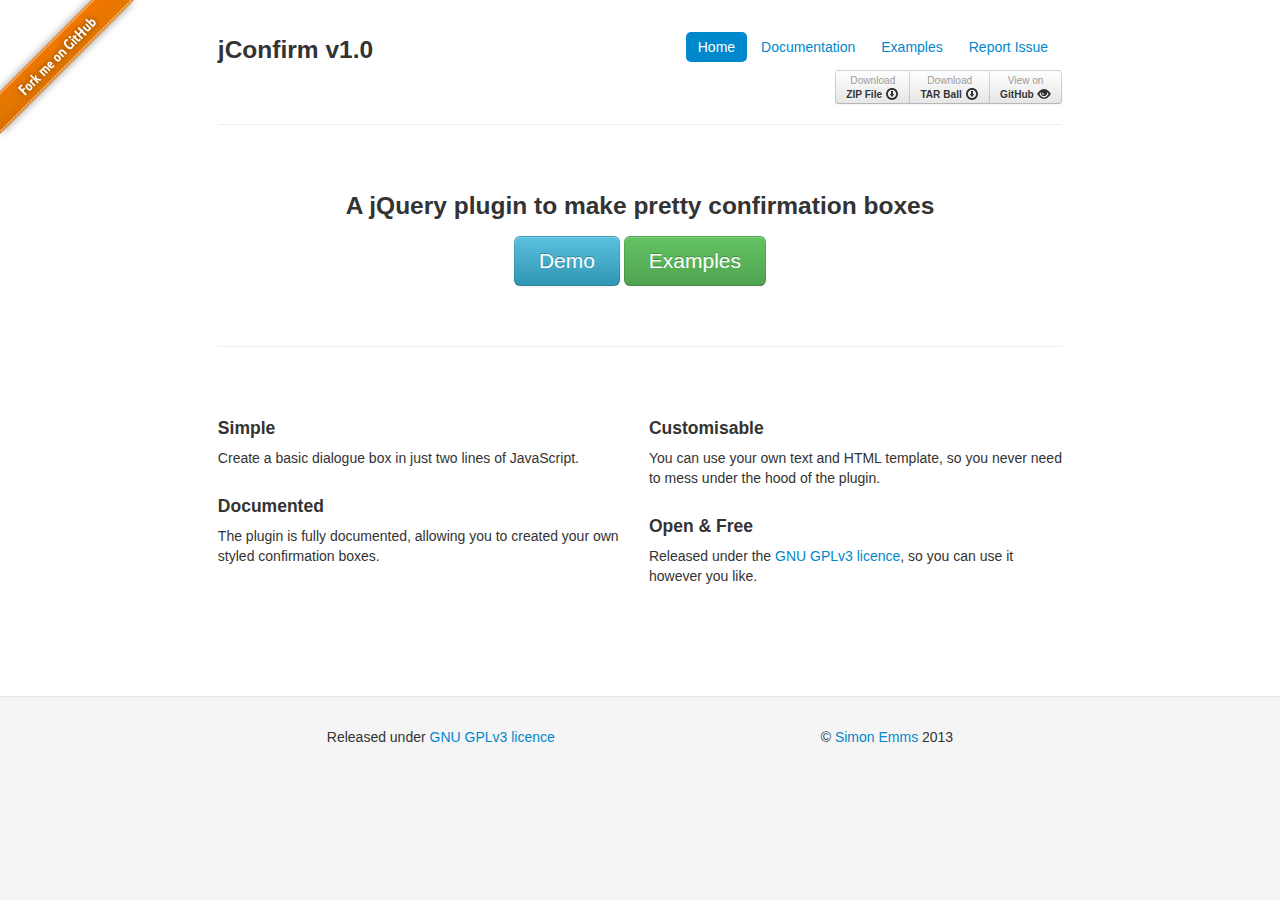
<file: index.html>
<!DOCTYPE html>
<html lang="en">
    <head>
        <meta charset="utf-8">
        
        <script type="text/javascript" src="js/jquery-1.8.3.min.js"></script>
        <script type="text/javascript" src="js/bootstrap.min.js"></script>
        <script type="text/javascript" src="js/jquery.jconfirm-1.0.min.js"></script>
        <script type="text/javascript" src="js/base.js"></script>
        
        <link href="css/bootstrap.min.css" rel="stylesheet" type="text/css" />
        <link href="css/style.css" rel="stylesheet" type="text/css" />
        
        <title>jConfirm :: A jQuery plugin to make pretty confirmation boxes</title>
    </head>
    
    <body>
        
        <a href="https://github.com/riggerthegeek/jConfirm"><img style="position: absolute; top: 0; left: 0; border: 0;" src="img/forkme_left_orange_ff7600.png" alt="Fork me on GitHub"></a>
        
        <div class="mainWrapper">
        
            <div class="row-fluid">

                <div class="span8 offset2 minwidth">

                    <div id="headerWrapper" class="masthead">
                        <ul class="nav nav-pills pull-right">
                            <li class="active"><a href="index.html">Home</a></li>
                            <li><a href="documentation.html">Documentation</a></li>
                            <li><a href="examples.html">Examples</a></li>
                            <li><a href="https://github.com/riggerthegeek/jConfirm/issues" target="_blank">Report Issue</a></li>
                        </ul>

                        <h3 class="muted"><a href="index.html" class="sitename">jConfirm v1.0</a></h3>

                        <div id="download-wrapper" class="btn-toolbar">
                            <div class="btn-group">
                                <a href="https://github.com/riggerthegeek/jConfirm/archive/master.zip" class="btn btn-small">
                                    <div class="muted">
                                        <small>Download</small>
                                    </div>
                                    <div class="bold">
                                        <strong><small>ZIP File</small></strong>
                                        <i class="icon-download"></i>
                                    </div>
                                </a>
                                <a href="https://github.com/riggerthegeek/jConfirm/archive/master.tar.gz" class="btn btn-small">
                                    <div class="muted">
                                        <small>Download</small>
                                    </div>
                                    <div class="bold">
                                        <strong><small>TAR Ball</small></strong>
                                        <i class="icon-download"></i>
                                    </div>
                                </a>
                                <a href="https://github.com/riggerthegeek/jConfirm" class="btn btn-small">
                                    <div class="muted">
                                        <small>View on</small>
                                    </div>
                                    <div class="bold">
                                        <strong><small>GitHub</small></strong>
                                        <i class="icon-eye-open"></i>
                                    </div>
                                </a>
                            </div>
                        </div>
                    </div>

                    <hr />

                    <div class="jumbotron">
                        <h3>A jQuery plugin to make pretty confirmation boxes</h3>
                        <a id="jConfirm_demo" class="btn btn-large btn-info" href="#">Demo</a>
                        <a class="btn btn-large btn-success" href="examples.html">Examples</a>
                    </div>

                    <hr />

                    <div class="row-fluid marketing">
                        <div class="span6">
                            <h4>Simple</h4>
                            <p>
                                Create a basic dialogue box in just two lines of JavaScript.
                            </p>
                            
                            <h4>Documented</h4>
                            <p>
                                The plugin is fully documented, allowing you to created
                                your own styled confirmation boxes.
                            </p>
                        </div>

                        <div class="span6">
                            <h4>Customisable</h4>
                            <p>
                                You can use your own text and HTML template, so
                                you never need to mess under the hood of the plugin.
                            </p>
                            
                            <h4>Open &amp; Free</h4>
                            <p>
                                Released under the
                                <a href="http://www.gnu.org/licenses/gpl.html" target="_blank">GNU GPLv3 licence</a>,
                                so you can use it however you like.
                            </p>
                        </div>
                    </div>

                </div>

            </div>
        
        </div>
        
        <div class="footer">
            <div class="row-fluid">
                <div class="span12">
                    <div class="row-fluid">
                        <div class="span6 offset3">
                            <div>
                                <p class="pull-left">Released under <a href="http://www.gnu.org/licenses/gpl.html" target="_blank">GNU GPLv3 licence</a></p>
                                <p class="pull-right">&copy; <a href="http://simonemms.com">Simon Emms</a> 2013</p>
                            </div>
                        </div>
                    </div>
                </div>
            </div>
        </div>
        
    </body>
</html>
</file>
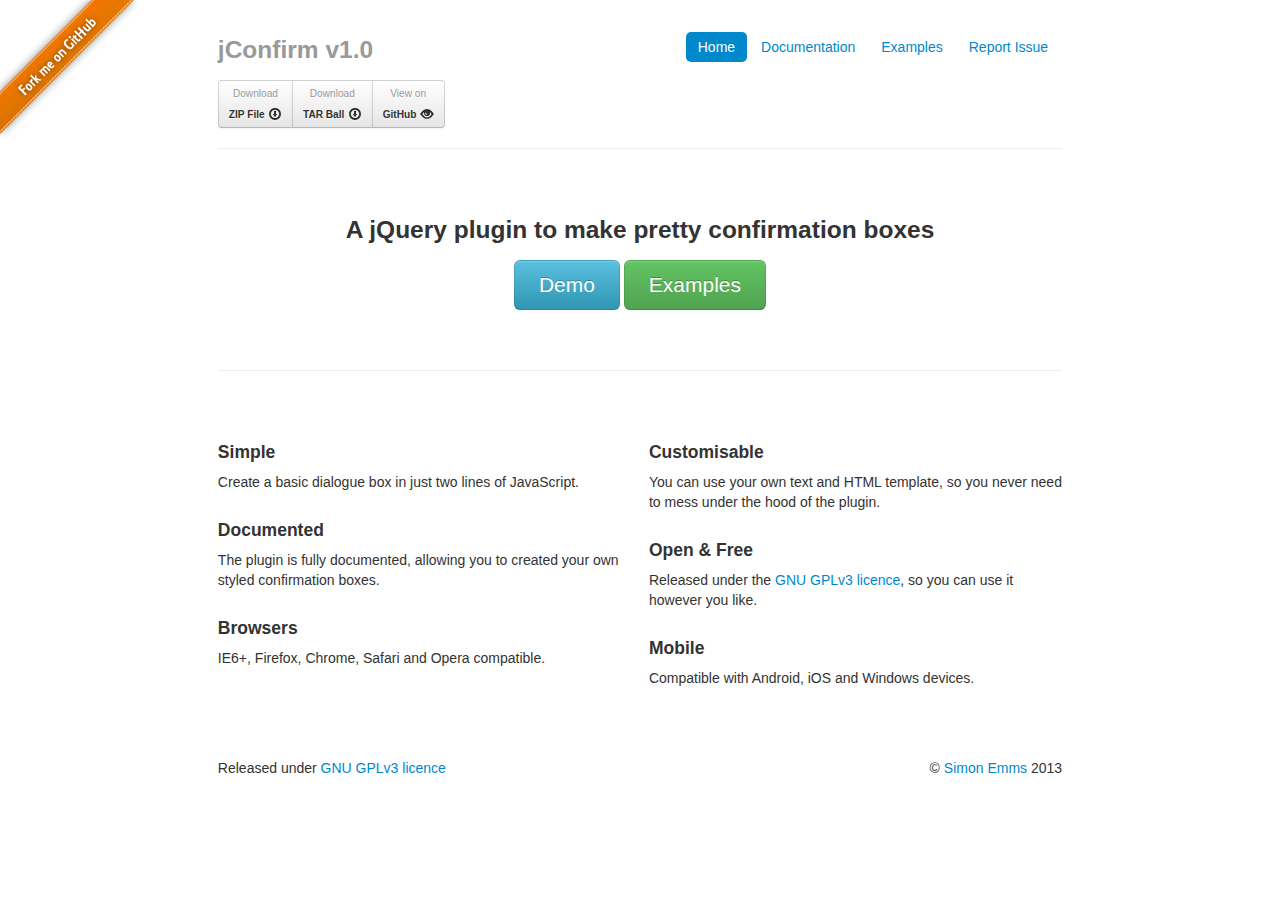
<file: demo/index.html>
<!DOCTYPE html>
<html lang="en">
    <head>
        <meta charset="utf-8">
        
        <script type="text/javascript" src="js/jquery-1.8.3.min.js"></script>
        <script type="text/javascript" src="js/bootstrap.min.js"></script>
        <script type="text/javascript" src="js/jquery.jconfirm-1.0.min.js"></script>
        <script type="text/javascript" src="js/base.js"></script>
        
        <link href="css/bootstrap.min.css" rel="stylesheet" type="text/css" />
        <link href="css/style.css" rel="stylesheet" type="text/css" />
        
        <title>jConfirm :: A jQuery plugin to make pretty confirmation boxes</title>
    </head>
    
    <body>
        
        <a href="https://github.com/riggerthegeek/jConfirm"><img style="position: absolute; top: 0; left: 0; border: 0;" src="img/forkme_left_orange_ff7600.png" alt="Fork me on GitHub"></a>
        
        <div class="mainWrapper">
        
            <div class="row-fluid">

                <div class="span8 offset2 minwidth">

                    <div id="headerWrapper" class="masthead">
                        <ul class="nav nav-pills pull-right">
                            <li class="active"><a href="index.html">Home</a></li>
                            <li><a href="documentation.html">Documentation</a></li>
                            <li><a href="examples.html">Examples</a></li>
                            <li><a href="https://github.com/riggerthegeek/jConfirm/issues" target="_blank">Report Issue</a></li>
                        </ul>

                        <h3 class="muted"><a href="index.html" class="sitename">jConfirm v1.0</a></h3>

                        <div id="download-wrapper" class="btn-toolbar">
                            <div class="btn-group">
                                <a href="https://github.com/riggerthegeek/jConfirm/archive/master.zip" class="btn btn-small">
                                    <div class="muted">
                                        <small>Download</small>
                                    </div>
                                    <div class="bold">
                                        <strong><small>ZIP File</small></strong>
                                        <i class="icon-download"></i>
                                    </div>
                                </a>
                                <a href="https://github.com/riggerthegeek/jConfirm/archive/master.tar.gz" class="btn btn-small">
                                    <div class="muted">
                                        <small>Download</small>
                                    </div>
                                    <div class="bold">
                                        <strong><small>TAR Ball</small></strong>
                                        <i class="icon-download"></i>
                                    </div>
                                </a>
                                <a href="https://github.com/riggerthegeek/jConfirm" class="btn btn-small">
                                    <div class="muted">
                                        <small>View on</small>
                                    </div>
                                    <div class="bold">
                                        <strong><small>GitHub</small></strong>
                                        <i class="icon-eye-open"></i>
                                    </div>
                                </a>
                            </div>
                        </div>
                    </div>

                    <hr />

                    <div class="jumbotron">
                        <h3>A jQuery plugin to make pretty confirmation boxes</h3>
                        <button id="jConfirm_demo" class="btn btn-large btn-info">Demo</button>
                        <a class="btn btn-large btn-success" href="examples.html">Examples</a>
                    </div>

                    <hr />

                    <div class="row-fluid marketing">
                        <div class="span6">
                            <h4>Simple</h4>
                            <p>
                                Create a basic dialogue box in just two lines of JavaScript.
                            </p>
                            
                            <h4>Documented</h4>
                            <p>
                                The plugin is fully documented, allowing you to created
                                your own styled confirmation boxes.
                            </p>
                            
                            <h4>Browsers</h4>
                            <p>
                                IE6+, Firefox, Chrome, Safari and Opera
                                compatible.
                            </p>
                        </div>

                        <div class="span6">
                            <h4>Customisable</h4>
                            <p>
                                You can use your own text and HTML template, so
                                you never need to mess under the hood of the plugin.
                            </p>
                            
                            <h4>Open &amp; Free</h4>
                            <p>
                                Released under the
                                <a href="http://www.gnu.org/licenses/gpl.html" target="_blank">GNU GPLv3 licence</a>,
                                so you can use it however you like.
                            </p>
                            
                            <h4>Mobile</h4>
                            <p>
                                Compatible with Android, iOS and Windows devices.
                            </p>
                        </div>
                    </div>

                </div>

            </div>
        
        </div>
        
        <div class="footer">
            <div class="row-fluid">
                <div class="span12">
                    <div class="row-fluid">
                        <div class="span8 offset2">
                            <div>
                                <p class="pull-left">Released under <a href="http://www.gnu.org/licenses/gpl.html" target="_blank">GNU GPLv3 licence</a></p>
                                <p class="pull-right">&copy; <a href="http://simonemms.com">Simon Emms</a> 2013</p>
                            </div>
                        </div>
                    </div>
                </div>
            </div>
        </div>
        
    </body>
</html>
</file>
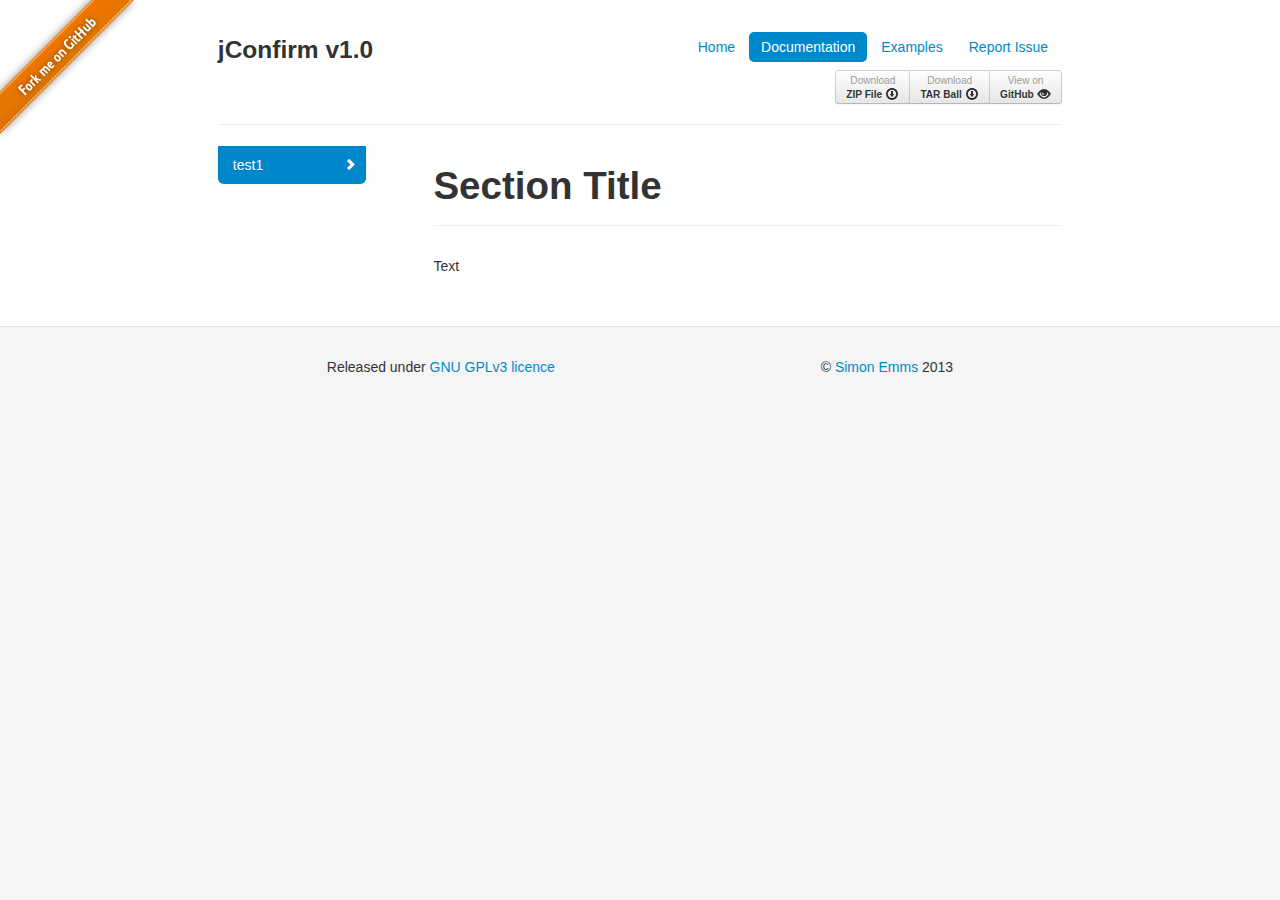
<file: documentation.html>
<!DOCTYPE html>
<html lang="en">
    <head>
        <meta charset="utf-8">
        
        <script type="text/javascript" src="js/jquery-1.8.3.min.js"></script>
        <script type="text/javascript" src="js/bootstrap.min.js"></script>
        <script type="text/javascript" src="js/jquery.jconfirm-1.0.min.js"></script>
        <script type="text/javascript" src="js/base.js"></script>
        
        <link href="css/bootstrap.min.css" rel="stylesheet" type="text/css" />
        <link href="css/style.css" rel="stylesheet" type="text/css" />
        
        <title>jConfirm :: A jQuery plugin to make pretty confirmation boxes</title>
    </head>
    
    <body data-target=".bs-docs-sidebar" data-spy="scroll">
        
        <a href="https://github.com/riggerthegeek/jConfirm"><img style="position: absolute; top: 0; left: 0; border: 0;" src="img/forkme_left_orange_ff7600.png" alt="Fork me on GitHub"></a>
        
        <div class="mainWrapper">
        
            <div class="row-fluid">

                <div class="span8 offset2">

                    <div id="headerWrapper" class="masthead">
                        <ul class="nav nav-pills pull-right">
                            <li><a href="index.html">Home</a></li>
                            <li class="active"><a href="documentation.html">Documentation</a></li>
                            <li><a href="examples.html">Examples</a></li>
                            <li><a href="https://github.com/riggerthegeek/jConfirm/issues" target="_blank">Report Issue</a></li>
                        </ul>

                        <h3 class="muted"><a href="index.html" class="sitename">jConfirm v1.0</a></h3>

                        <div id="download-wrapper" class="btn-toolbar">
                            <div class="btn-group">
                                <a href="https://github.com/riggerthegeek/jConfirm/archive/master.zip" class="btn btn-small">
                                    <div class="muted">
                                        <small>Download</small>
                                    </div>
                                    <div class="bold">
                                        <strong><small>ZIP File</small></strong>
                                        <i class="icon-download"></i>
                                    </div>
                                </a>
                                <a href="https://github.com/riggerthegeek/jConfirm/archive/master.tar.gz" class="btn btn-small">
                                    <div class="muted">
                                        <small>Download</small>
                                    </div>
                                    <div class="bold">
                                        <strong><small>TAR Ball</small></strong>
                                        <i class="icon-download"></i>
                                    </div>
                                </a>
                                <a href="https://github.com/riggerthegeek/jConfirm" class="btn btn-small">
                                    <div class="muted">
                                        <small>View on</small>
                                    </div>
                                    <div class="bold">
                                        <strong><small>GitHub</small></strong>
                                        <i class="icon-eye-open"></i>
                                    </div>
                                </a>
                            </div>
                        </div>
                    </div>

                    <hr />

                    <div class="row-fluid">

                        <div class="span3 bs-docs-sidebar">
                            <ul class="nav nav-list affix bs-docs-sidenav">
                                <li class="active"><a href="#section1">
                                    test1
                                    <i class="icon-chevron-right"></i></a>
                                </li>
                            </ul>
                        </div>

                        <div class="span9">

                            <section id="sectionId">
                                <div class="page-header">
                                    <h1>Section Title</h1>
                                </div>

                                <p>
                                    Text
                                </p>
                            </section>

                        </div>

                    </div>

                </div>

            </div>
        
        </div>
        
        <div class="footer">
            <div class="row-fluid">
                <div class="span12">
                    <div class="row-fluid">
                        <div class="span6 offset3">
                            <div>
                                <p class="pull-left">Released under <a href="http://www.gnu.org/licenses/gpl.html" target="_blank">GNU GPLv3 licence</a></p>
                                <p class="pull-right">&copy; <a href="http://simonemms.com">Simon Emms</a> 2013</p>
                            </div>
                        </div>
                    </div>
                </div>
            </div>
        </div>
        
    </body>
</html>
</file>
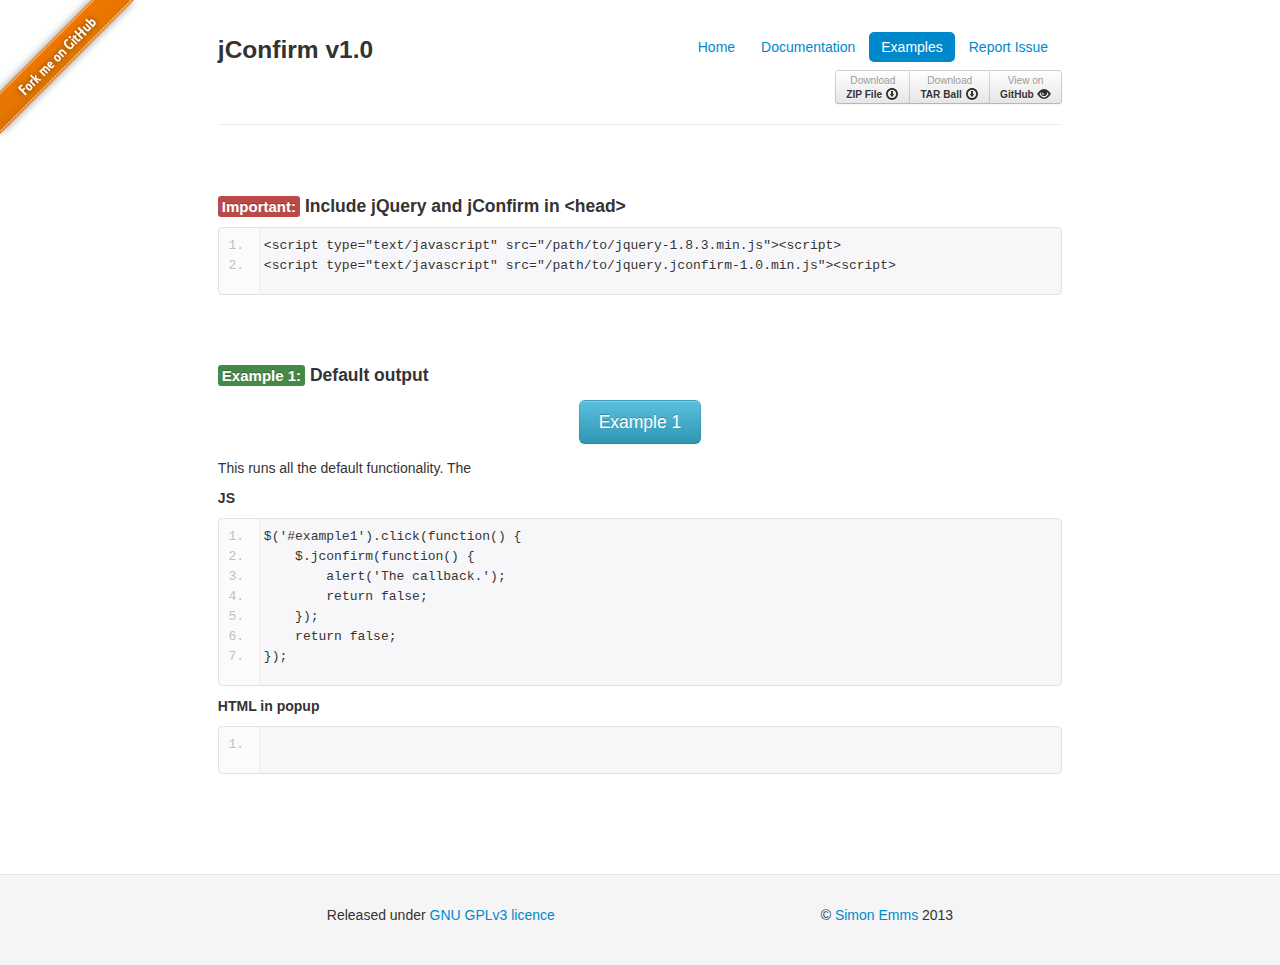
<file: examples.html>
<!DOCTYPE html>
<html lang="en">
    <head>
        <meta charset="utf-8">
        
        <script type="text/javascript" src="js/jquery-1.8.3.min.js"></script>
        <script type="text/javascript" src="js/bootstrap.min.js"></script>
        <script type="text/javascript" src="js/jquery.jconfirm-1.0.min.js"></script>
        <script type="text/javascript" src="js/base.js"></script>
        
        <link href="css/bootstrap.min.css" rel="stylesheet" type="text/css" />
        <link href="css/style.css" rel="stylesheet" type="text/css" />
        
        <title>jConfirm :: A jQuery plugin to make pretty confirmation boxes</title>
    </head>
    
    <body>
        
        <a href="https://github.com/riggerthegeek/jConfirm"><img style="position: absolute; top: 0; left: 0; border: 0;" src="img/forkme_left_orange_ff7600.png" alt="Fork me on GitHub"></a>
        
        <div class="mainWrapper">
        
            <div class="row-fluid">

                <div class="span8 offset2">

                    <div id="headerWrapper" class="masthead">
                        <ul class="nav nav-pills pull-right">
                            <li><a href="index.html">Home</a></li>
                            <li><a href="documentation.html">Documentation</a></li>
                            <li class="active"><a href="examples.html">Examples</a></li>
                            <li><a href="https://github.com/riggerthegeek/jConfirm/issues" target="_blank">Report Issue</a></li>
                        </ul>

                        <h3 class="muted"><a href="index.html" class="sitename">jConfirm v1.0</a></h3>

                        <div id="download-wrapper" class="btn-toolbar">
                            <div class="btn-group">
                                <a href="https://github.com/riggerthegeek/jConfirm/archive/master.zip" class="btn btn-small">
                                    <div class="muted">
                                        <small>Download</small>
                                    </div>
                                    <div class="bold">
                                        <strong><small>ZIP File</small></strong>
                                        <i class="icon-download"></i>
                                    </div>
                                </a>
                                <a href="https://github.com/riggerthegeek/jConfirm/archive/master.tar.gz" class="btn btn-small">
                                    <div class="muted">
                                        <small>Download</small>
                                    </div>
                                    <div class="bold">
                                        <strong><small>TAR Ball</small></strong>
                                        <i class="icon-download"></i>
                                    </div>
                                </a>
                                <a href="https://github.com/riggerthegeek/jConfirm" class="btn btn-small">
                                    <div class="muted">
                                        <small>View on</small>
                                    </div>
                                    <div class="bold">
                                        <strong><small>GitHub</small></strong>
                                        <i class="icon-eye-open"></i>
                                    </div>
                                </a>
                            </div>
                        </div>
                    </div>

                    <hr />

                    <div class="row-fluid marketing">
                        <div class="span12">
                            <h4><span class="label label-important">Important:</span> Include jQuery and jConfirm in &lt;head&gt;</h4>
                            <pre class="prettyprint linenums"><ol class="linenums"><li><span class="tag">&lt;script type=&quot;text/javascript&quot; src=&quot;/path/to/jquery-1.8.3.min.js&quot;&gt;&lt;script&gt;</span></li><li><span class="tag">&lt;script type=&quot;text/javascript&quot; src=&quot;/path/to/jquery.jconfirm-1.0.min.js&quot;&gt;&lt;script&gt;</span></li></ol></pre>
                        </div>
                    </div>

                    <div class="row-fluid marketing">
                        <div class="span12">
                            <h4><span class="label label-success">Example 1:</span> Default output</h4>
                            <p class="text-center">
                                <a href="#" id="example1" class="btn btn-large btn-info btn-example">
                                    Example 1
                                </a>
                            </p>
                            <p>
                                This runs all the default functionality. The
                            </p>
                            <h5>JS</h5>
                            <pre class="prettyprint linenums pre-scrollable"><ol class="linenums"><li><span class="tag">$('#example1').click(function() {</span></li><li><span class="tag">    $.jconfirm(function() {</span></li><li><span class="tag">        alert('The callback.');</span></li><li><span class="tag">        return false;</span></li><li><span class="tag">    });</span></li><li><span class="tag">    return false;</span></li><li><span class="tag">});</span></li></ol></pre>
                            <h5>HTML in popup</h5>
                            <pre class="prettyprint linenums pre-scrollable"><ol class="linenums"><li><span class="tag"></span></li></ol></pre>
                        </div>
                    </div>

                    <!--

                    <div class="row-fluid marketing">
                        <div class="span12">
                            <h4><span class="label label-success">Example 1:</span> Default output</h4>
                            <p class="text-center">
                                <a href="#" id="example1" class="btn btn-large btn-info btn-example">
                                    Example 1
                                </a>
                            </p>
                            <p>
                            </p>
                            <h5>JS</h5>
                            <pre class="prettyprint linenums pre-scrollable"><ol class="linenums"><li><span class="tag"></span></li></ol></pre>
                            <h5>HTML in popup</h5>
                            <pre class="prettyprint linenums pre-scrollable"><ol class="linenums"><li><span class="tag"></span></li></ol></pre>
                        </div>
                    </div>
                    -->

                </div>

            </div>
        
        </div>
        
        <div class="footer">
            <div class="row-fluid">
                <div class="span12">
                    <div class="row-fluid">
                        <div class="span6 offset3">
                            <div>
                                <p class="pull-left">Released under <a href="http://www.gnu.org/licenses/gpl.html" target="_blank">GNU GPLv3 licence</a></p>
                                <p class="pull-right">&copy; <a href="http://simonemms.com">Simon Emms</a> 2013</p>
                            </div>
                        </div>
                    </div>
                </div>
            </div>
        </div>
        
    </body>
</html>
</file>
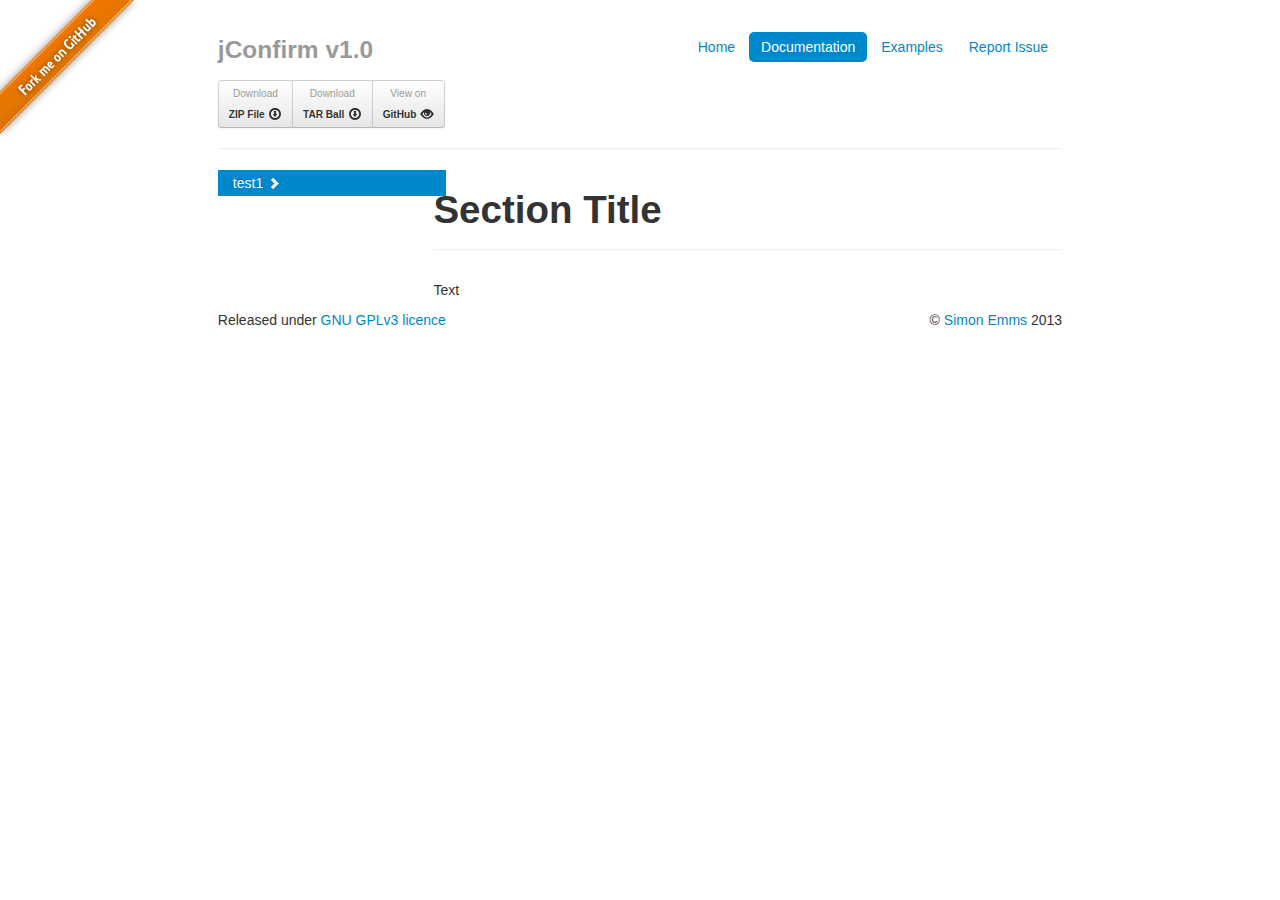
<file: demo/documentation.html>
<!DOCTYPE html>
<html lang="en">
    <head>
        <meta charset="utf-8">
        
        <script type="text/javascript" src="js/jquery-1.8.3.min.js"></script>
        <script type="text/javascript" src="js/bootstrap.min.js"></script>
        <script type="text/javascript" src="js/jquery.jconfirm-1.0.min.js"></script>
        <script type="text/javascript" src="js/base.js"></script>
        
        <link href="css/bootstrap.min.css" rel="stylesheet" type="text/css" />
        <link href="css/style.css" rel="stylesheet" type="text/css" />
        
        <title>jConfirm :: A jQuery plugin to make pretty confirmation boxes</title>
    </head>
    
    <body data-target=".bs-docs-sidebar" data-spy="scroll">
        
        <a href="https://github.com/riggerthegeek/jConfirm"><img style="position: absolute; top: 0; left: 0; border: 0;" src="img/forkme_left_orange_ff7600.png" alt="Fork me on GitHub"></a>
        
        <div class="mainWrapper">
        
            <div class="row-fluid">

                <div class="span8 offset2">

                    <div id="headerWrapper" class="masthead">
                        <ul class="nav nav-pills pull-right">
                            <li><a href="index.html">Home</a></li>
                            <li class="active"><a href="documentation.html">Documentation</a></li>
                            <li><a href="examples.html">Examples</a></li>
                            <li><a href="https://github.com/riggerthegeek/jConfirm/issues" target="_blank">Report Issue</a></li>
                        </ul>

                        <h3 class="muted"><a href="index.html" class="sitename">jConfirm v1.0</a></h3>

                        <div id="download-wrapper" class="btn-toolbar">
                            <div class="btn-group">
                                <a href="https://github.com/riggerthegeek/jConfirm/archive/master.zip" class="btn btn-small">
                                    <div class="muted">
                                        <small>Download</small>
                                    </div>
                                    <div class="bold">
                                        <strong><small>ZIP File</small></strong>
                                        <i class="icon-download"></i>
                                    </div>
                                </a>
                                <a href="https://github.com/riggerthegeek/jConfirm/archive/master.tar.gz" class="btn btn-small">
                                    <div class="muted">
                                        <small>Download</small>
                                    </div>
                                    <div class="bold">
                                        <strong><small>TAR Ball</small></strong>
                                        <i class="icon-download"></i>
                                    </div>
                                </a>
                                <a href="https://github.com/riggerthegeek/jConfirm" class="btn btn-small">
                                    <div class="muted">
                                        <small>View on</small>
                                    </div>
                                    <div class="bold">
                                        <strong><small>GitHub</small></strong>
                                        <i class="icon-eye-open"></i>
                                    </div>
                                </a>
                            </div>
                        </div>
                    </div>

                    <hr />

                    <div class="row-fluid">

                        <div class="span3 bs-docs-sidebar">
                            <ul class="nav nav-list affix bs-docs-sidenav">
                                <li class="active"><a href="#section1">
                                    test1
                                    <i class="icon-chevron-right"></i></a>
                                </li>
                            </ul>
                        </div>

                        <div class="span9">

                            <section id="sectionId">
                                <div class="page-header">
                                    <h1>Section Title</h1>
                                </div>

                                <p>
                                    Text
                                </p>
                            </section>

                        </div>

                    </div>

                </div>

            </div>
        
        </div>
        
        <div class="footer">
            <div class="row-fluid">
                <div class="span12">
                    <div class="row-fluid">
                        <div class="span8 offset2">
                            <div>
                                <p class="pull-left">Released under <a href="http://www.gnu.org/licenses/gpl.html" target="_blank">GNU GPLv3 licence</a></p>
                                <p class="pull-right">&copy; <a href="http://simonemms.com">Simon Emms</a> 2013</p>
                            </div>
                        </div>
                    </div>
                </div>
            </div>
        </div>
        
    </body>
</html>
</file>
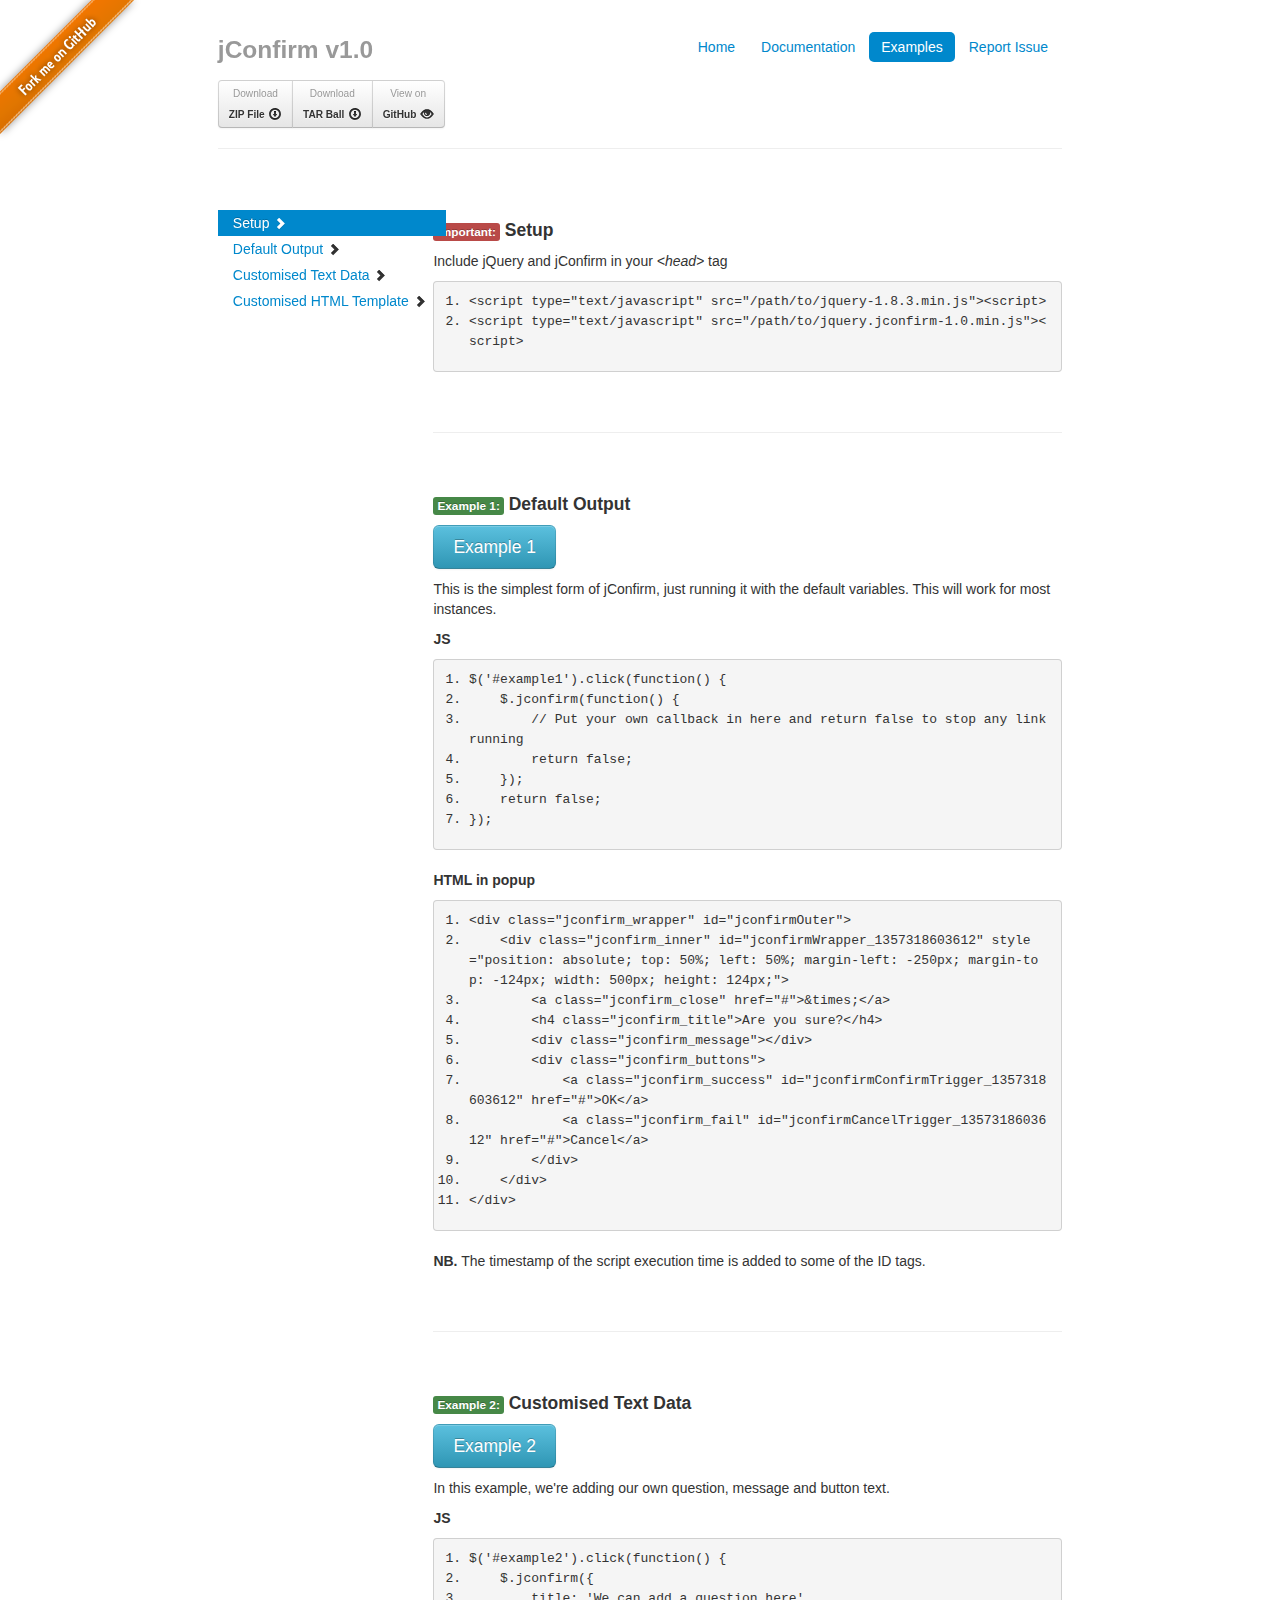
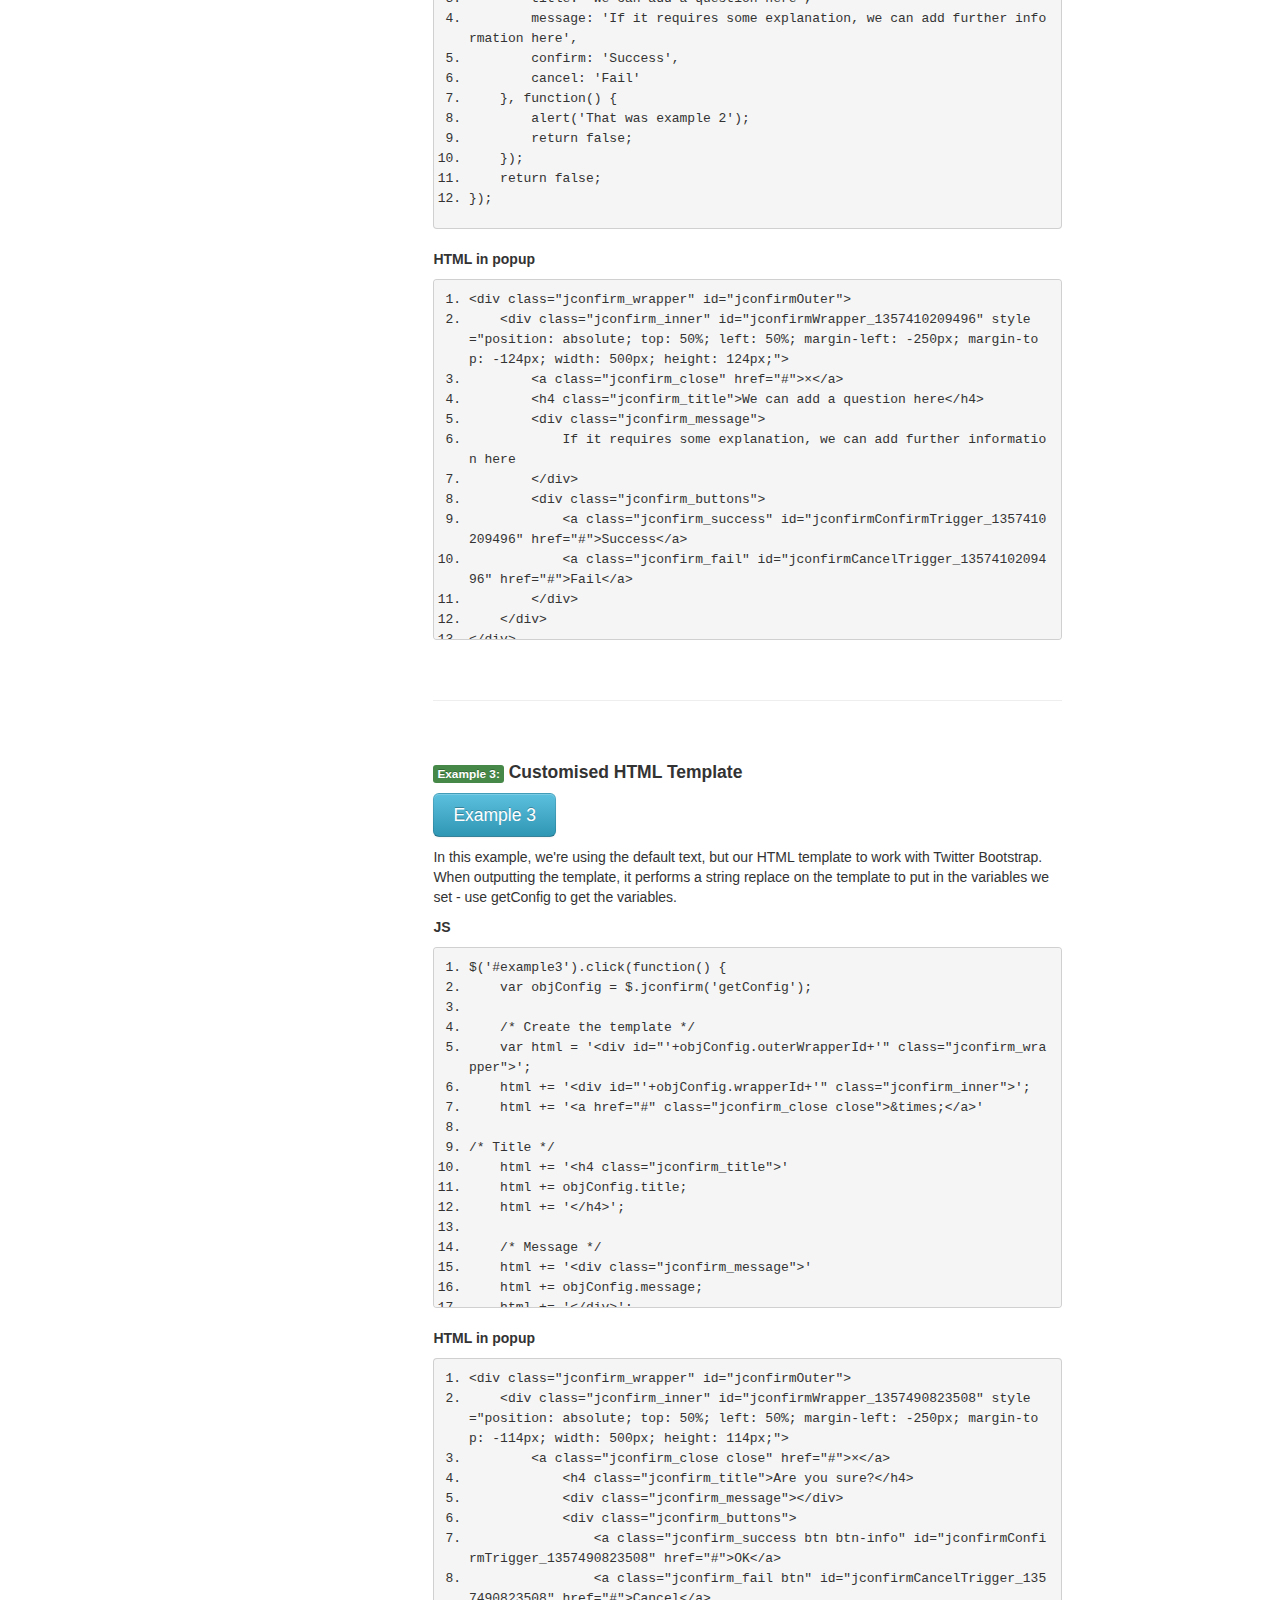
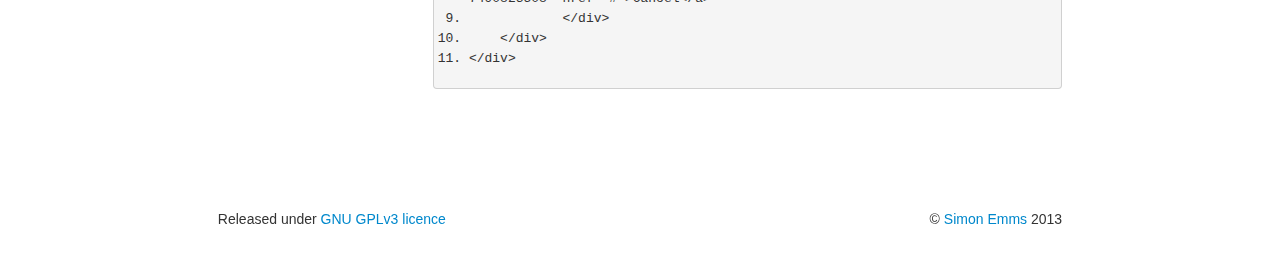
<file: demo/examples.html>
<!DOCTYPE html>
<html lang="en">
    <head>
        <meta charset="utf-8">
        
        <script type="text/javascript" src="js/jquery-1.8.3.min.js"></script>
        <script type="text/javascript" src="js/bootstrap.min.js"></script>
        <script type="text/javascript" src="js/jquery.jconfirm-1.0.min.js"></script>
        <script type="text/javascript" src="js/base.js"></script>
        
        <link href="css/bootstrap.min.css" rel="stylesheet" type="text/css" />
        <link href="css/style.css" rel="stylesheet" type="text/css" />
        
        <title>jConfirm :: A jQuery plugin to make pretty confirmation boxes</title>
    </head>
    
    <body data-target=".bs-docs-sidebar" data-spy="scroll">
        
        <a href="https://github.com/riggerthegeek/jConfirm"><img style="position: absolute; top: 0; left: 0; border: 0;" src="img/forkme_left_orange_ff7600.png" alt="Fork me on GitHub"></a>
        
        <div class="mainWrapper">
        
            <div class="row-fluid">

                <div class="span8 offset2">

                    <div id="headerWrapper" class="masthead">
                        <ul class="nav nav-pills pull-right">
                            <li><a href="index.html">Home</a></li>
                            <li><a href="documentation.html">Documentation</a></li>
                            <li class="active"><a href="examples.html">Examples</a></li>
                            <li><a href="https://github.com/riggerthegeek/jConfirm/issues" target="_blank">Report Issue</a></li>
                        </ul>

                        <h3 class="muted"><a href="index.html" class="sitename">jConfirm v1.0</a></h3>

                        <div id="download-wrapper" class="btn-toolbar">
                            <div class="btn-group">
                                <a href="https://github.com/riggerthegeek/jConfirm/archive/master.zip" class="btn btn-small">
                                    <div class="muted">
                                        <small>Download</small>
                                    </div>
                                    <div class="bold">
                                        <strong><small>ZIP File</small></strong>
                                        <i class="icon-download"></i>
                                    </div>
                                </a>
                                <a href="https://github.com/riggerthegeek/jConfirm/archive/master.tar.gz" class="btn btn-small">
                                    <div class="muted">
                                        <small>Download</small>
                                    </div>
                                    <div class="bold">
                                        <strong><small>TAR Ball</small></strong>
                                        <i class="icon-download"></i>
                                    </div>
                                </a>
                                <a href="https://github.com/riggerthegeek/jConfirm" class="btn btn-small">
                                    <div class="muted">
                                        <small>View on</small>
                                    </div>
                                    <div class="bold">
                                        <strong><small>GitHub</small></strong>
                                        <i class="icon-eye-open"></i>
                                    </div>
                                </a>
                            </div>
                        </div>
                    </div>

                    <hr />

                    <div class="row-fluid marketing">

                        <div class="span3 bs-docs-sidebar">
                            <ul class="nav nav-list affix bs-docs-sidenav">
                                <li class="active"><a href="#section1">
                                    Setup
                                    <i class="icon-chevron-right"></i></a>
                                </li>
                                <li><a href="#section2">
                                    Default Output
                                    <i class="icon-chevron-right"></i></a>
                                </li>
                                <li><a href="#section3">
                                    Customised Text Data
                                    <i class="icon-chevron-right"></i></a>
                                </li>
                                <li><a href="#section4">
                                    Customised HTML Template
                                    <i class="icon-chevron-right"></i></a>
                                </li>
                            </ul>
                        </div>
                        
                        <div class="span9">
                            <section id="section1" class="marketing" style="margin-top: 0;">
                                <h4><span class="label label-important">Important:</span> Setup</h4>
                                <p>Include jQuery and jConfirm in your <i>&lt;head&gt;</i> tag</p>
                                <pre class="prettyprint linenums"><ol class="linenums"><li><span class="tag">&lt;script type=&quot;text/javascript&quot; src=&quot;/path/to/jquery-1.8.3.min.js&quot;&gt;&lt;script&gt;</span></li><li><span class="tag">&lt;script type=&quot;text/javascript&quot; src=&quot;/path/to/jquery.jconfirm-1.0.min.js&quot;&gt;&lt;script&gt;</span></li></ol></pre>
                            </section>
                            
                            <hr />
                            
                            <section id="section2" class="marketing">
                                <h4><span class="label label-success">Example 1:</span> Default Output</h4>
                                <p class="text-center">
                                    <button id="example1" class="btn btn-large btn-info btn-example">
                                        Example 1
                                    </button>
                                </p>
                                <p>
                                    This is the simplest form of jConfirm, just running
                                    it with the default variables.  This will work
                                    for most instances.
                                </p>
                                <h5>JS</h5>
                                <pre class="prettyprint linenums pre-scrollable"><ol class="linenums"><li><span class="tag">$('#example1').click(function() {</span></li><li><span class="tag">    $.jconfirm(function() {</span></li><li><span class="tag">        // Put your own callback in here and return false to stop any link running</span></li><li><span class="tag">        return false;</span></li><li><span class="tag">    });</span></li><li><span class="tag">    return false;</span></li><li><span class="tag">});</span></li></ol></pre>

                                <h5>HTML in popup</h5>
                                <pre class="prettyprint linenums pre-scrollable"><ol class="linenums"><li><span class="tag">&lt;div class=&quot;jconfirm_wrapper&quot; id=&quot;jconfirmOuter&quot;&gt;</span></li><li><span class="tag">    &lt;div class=&quot;jconfirm_inner&quot; id=&quot;jconfirmWrapper_1357318603612&quot; style=&quot;position: absolute; top: 50%; left: 50%; margin-left: -250px; margin-top: -124px; width: 500px; height: 124px;&quot;&gt;</span></li><li><span class="tag">        &lt;a class=&quot;jconfirm_close&quot; href=&quot;#&quot;&gt;&amp;times;&lt;/a&gt;</span></li><li><span class="tag">        &lt;h4 class=&quot;jconfirm_title&quot;&gt;Are you sure?&lt;/h4&gt;</span></li><li><span class="tag">        &lt;div class=&quot;jconfirm_message&quot;&gt;&lt;/div&gt;</span></li><li><span class="tag">        &lt;div class=&quot;jconfirm_buttons&quot;&gt;</span></li><li><span class="tag">            &lt;a class=&quot;jconfirm_success&quot; id=&quot;jconfirmConfirmTrigger_1357318603612&quot; href=&quot;#&quot;&gt;OK&lt;/a&gt;</span></li><li><span class="tag">            &lt;a class=&quot;jconfirm_fail&quot; id=&quot;jconfirmCancelTrigger_1357318603612&quot; href=&quot;#&quot;&gt;Cancel&lt;/a&gt;</span></li><li><span class="tag">        &lt;/div&gt;</span></li><li><span class="tag">    &lt;/div&gt;</span></li><li><span class="tag">&lt;/div&gt;</span></li></ol></pre>

                                <p>
                                    <strong>NB.</strong> The timestamp of the script
                                    execution time is added to some of the ID tags.
                                </p>
                            </section>
                            
                            <hr />
                            
                            <section id="section3" class="marketing">
                                <h4><span class="label label-success">Example 2:</span> Customised Text Data</h4>
                                <p class="text-center">
                                    <button id="example2" class="btn btn-large btn-info btn-example">
                                        Example 2
                                    </button>
                                </p>
                                <p>
                                    In this example, we're adding our own question,
                                    message and button text.
                                </p>
                                <h5>JS</h5>
                                <pre class="prettyprint linenums pre-scrollable"><ol class="linenums"><li><span class="tag">$('#example2').click(function() {</span></li><li><span class="tag">    $.jconfirm({</span></li><li><span class="tag">        title: 'We can add a question here',</span></li><li><span class="tag">        message: 'If it requires some explanation, we can add further information here',</span></li><li><span class="tag">        confirm: 'Success',</span></li><li><span class="tag">        cancel: 'Fail'</span></li><li><span class="tag">    }, function() {</span></li><li><span class="tag">        alert('That was example 2');</span></li><li><span class="tag">        return false;</span></li><li><span class="tag">    });</span></li><li><span class="tag">    return false;</span></li><li><span class="tag">});</span></li></ol></pre>
                                <h5>HTML in popup</h5>
                                <pre class="prettyprint linenums pre-scrollable"><ol class="linenums"><li><span class="tag">&lt;div class=&quot;jconfirm_wrapper&quot; id=&quot;jconfirmOuter&quot;&gt;</span></li><li><span class="tag">    &lt;div class=&quot;jconfirm_inner&quot; id=&quot;jconfirmWrapper_1357410209496&quot; style=&quot;position: absolute; top: 50%; left: 50%; margin-left: -250px; margin-top: -124px; width: 500px; height: 124px;&quot;&gt;</span></li><li><span class="tag">        &lt;a class=&quot;jconfirm_close&quot; href=&quot;#&quot;&gt;&#x00d7;&lt;/a&gt;</span></li><li><span class="tag">        &lt;h4 class=&quot;jconfirm_title&quot;&gt;We can add a question here&lt;/h4&gt;</span></li><li><span class="tag">        &lt;div class=&quot;jconfirm_message&quot;&gt;</span></li><li><span class="tag">            If it requires some explanation, we can add further information here</span></li><li><span class="tag">        &lt;/div&gt;</span></li><li><span class="tag">        &lt;div class=&quot;jconfirm_buttons&quot;&gt;</span></li><li><span class="tag">            &lt;a class=&quot;jconfirm_success&quot; id=&quot;jconfirmConfirmTrigger_1357410209496&quot; href=&quot;#&quot;&gt;Success&lt;/a&gt;</span></li><li><span class="tag">            &lt;a class=&quot;jconfirm_fail&quot; id=&quot;jconfirmCancelTrigger_1357410209496&quot; href=&quot;#&quot;&gt;Fail&lt;/a&gt;</span></li><li><span class="tag">        &lt;/div&gt;</span></li><li><span class="tag">    &lt;/div&gt;</span></li><li><span class="tag">&lt;/div&gt;</span></li></ol></pre>
                            </section>
                            
                            <hr />
                            
                            <section id="section4" class="marketing">
                                <h4><span class="label label-success">Example 3:</span> Customised HTML Template</h4>
                                <p class="text-center">
                                    <button id="example3" class="btn btn-large btn-info btn-example">
                                        Example 3
                                    </button>
                                </p>
                                <p>
                                    In this example, we're using the default text, but
                                    our HTML template to work with Twitter Bootstrap.
                                    When outputting the template, it performs a string
                                    replace on the template to put in the variables
                                    we set - use getConfig to get the variables.
                                </p>
                                <h5>JS</h5>
                                <pre class="prettyprint linenums pre-scrollable"><ol class="linenums"><li><span class="tag">$('#example3').click(function() {</span></li><li><span class="tag">    var objConfig = $.jconfirm('getConfig');</span></li><li><span class="tag"></span></li><li><span class="tag">    /* Create the template */</span></li><li><span class="tag">    var html = '&lt;div id=&quot;'+objConfig.outerWrapperId+'&quot; class=&quot;jconfirm_wrapper&quot;&gt;';</span></li><li><span class="tag">    html += '&lt;div id=&quot;'+objConfig.wrapperId+'&quot; class=&quot;jconfirm_inner&quot;&gt;';</span></li><li><span class="tag">    html += '&lt;a href=&quot;#&quot; class=&quot;jconfirm_close close&quot;&gt;&amp;times;&lt;/a&gt;'</span></li><li><span class="tag"></span></li><li><span class="tag">/* Title */</span></li><li><span class="tag">    html += '&lt;h4 class=&quot;jconfirm_title&quot;&gt;'</span></li><li><span class="tag">    html += objConfig.title;</span></li><li><span class="tag">    html += '&lt;/h4&gt;';</span></li><li><span class="tag"></span></li><li><span class="tag">    /* Message */</span></li><li><span class="tag">    html += '&lt;div class=&quot;jconfirm_message&quot;&gt;'</span></li><li><span class="tag">    html += objConfig.message;</span></li><li><span class="tag">    html += '&lt;/div&gt;';</span></li><li><span class="tag"></span></li><li><span class="tag">    /* Action buttons */</span></li><li><span class="tag">    html += '&lt;div class=&quot;jconfirm_buttons&quot;&gt;';</span></li><li><span class="tag">    html += '&lt;a href=&quot;#&quot; id=&quot;'+objConfig.confirmTrigger+'&quot; class=&quot;jconfirm_success btn btn-info&quot;&gt;';</span></li><li><span class="tag">    html += objConfig.confirm;</span></li><li><span class="tag">    html += '&lt;/a&gt;';</span></li><li><span class="tag">    html += '&lt;a href=&quot;#&quot; id=&quot;'+objConfig.cancelTrigger+'&quot; class=&quot;jconfirm_fail btn&quot;&gt;';</span></li><li><span class="tag">    html += objConfig.cancel;</span></li><li><span class="tag">    html += '&lt;/a&gt;';</span></li><li><span class="tag">    html += '&lt;/div&gt;';</span></li><li><span class="tag"></span></li><li><span class="tag">    html += '&lt;/div&gt;';</span></li><li><span class="tag">    html += '&lt;/div&gt;';</span></li><li><span class="tag"></span></li><li><span class="tag">    $.jconfirm({</span></li><li><span class="tag">        template: html</span></li><li><span class="tag">    }, function() {</span></li><li><span class="tag">        alert('That was example 3');</span></li><li><span class="tag">        return false;</span></li><li><span class="tag">    });</span></li><li><span class="tag">    return false;</span></li><li><span class="tag">});</span></li></ol></pre>
                                <h5>HTML in popup</h5>
                                <pre class="prettyprint linenums pre-scrollable"><ol class="linenums"><li><span class="tag">&lt;div class=&quot;jconfirm_wrapper&quot; id=&quot;jconfirmOuter&quot;&gt;</span></li><li><span class="tag">    &lt;div class=&quot;jconfirm_inner&quot; id=&quot;jconfirmWrapper_1357490823508&quot; style=&quot;position: absolute; top: 50%; left: 50%; margin-left: -250px; margin-top: -114px; width: 500px; height: 114px;&quot;&gt;</span></li><li><span class="tag">        &lt;a class=&quot;jconfirm_close close&quot; href=&quot;#&quot;&gt;&times;&lt;/a&gt;</span></li><li><span class="tag">            &lt;h4 class=&quot;jconfirm_title&quot;&gt;Are you sure?&lt;/h4&gt;</span></li><li><span class="tag">            &lt;div class=&quot;jconfirm_message&quot;&gt;&lt;/div&gt;</span></li><li><span class="tag">            &lt;div class=&quot;jconfirm_buttons&quot;&gt;</span></li><li><span class="tag">                &lt;a class=&quot;jconfirm_success btn btn-info&quot; id=&quot;jconfirmConfirmTrigger_1357490823508&quot; href=&quot;#&quot;&gt;OK&lt;/a&gt;</span></li><li><span class="tag">                &lt;a class=&quot;jconfirm_fail btn&quot; id=&quot;jconfirmCancelTrigger_1357490823508&quot; href=&quot;#&quot;&gt;Cancel&lt;/a&gt;</span></li><li><span class="tag">            &lt;/div&gt;</span></li><li><span class="tag">    &lt;/div&gt;</span></li><li><span class="tag">&lt;/div&gt;</span></li></ol></pre>
                            </section>
                        </div>
                    </div>

                </div>

            </div>
        
        </div>
        
        <div class="footer">
            <div class="row-fluid">
                <div class="span12">
                    <div class="row-fluid">
                        <div class="span8 offset2">
                            <div>
                                <p class="pull-left">Released under <a href="http://www.gnu.org/licenses/gpl.html" target="_blank">GNU GPLv3 licence</a></p>
                                <p class="pull-right">&copy; <a href="http://simonemms.com">Simon Emms</a> 2013</p>
                            </div>
                        </div>
                    </div>
                </div>
            </div>
        </div>
        
    </body>
</html>
</file>
<file: css/style.css>
body {
    background-color: #f5f5f5;
    margin: 0;
    padding: 0;
}

.mainWrapper {
    background: #fff;
    padding-top: 20px;
    padding-bottom: 40px;
}

/* Custom container */
.container-narrow {
    margin: 0 auto;
}
.container-narrow > hr {
    margin: 30px 0;
}

/* Main marketing message and sign up button */
.jumbotron {
    margin: 60px 0;
    text-align: center;
}
.jumbotron h1 {
    font-size: 72px;
    line-height: 1;
}
.jumbotron .btn {
    font-size: 21px;
    padding: 14px 24px;
}

/* Supporting marketing content */
.marketing {
    margin: 60px 0;
}
.marketing p + h4 {
    margin-top: 28px;
}

a {
    outline: none !important;
}

.sitename {
    color: #333;
}

.sitename:hover {
    text-decoration: none;
    color: #333;
}

.jconfirm_wrapper {
    position: fixed;
    top: 0;
    left: 0;
    right: 0;
    bottom: 0;
    background: rgba(0, 0, 0, 0.4);
    filter:progid:DXImageTransform.Microsoft.gradient(startColorstr=#102000000, endColorstr=#102000000);
}

.jconfirm_inner {
    background: #fff;
    padding: 20px;
    padding-top: 10px;
    border: 1px solid #ccc;
    -webkit-border-radius: 4px;
    -moz-border-radius: 4px;
    border-radius: 4px;
}

.jconfirm_message:empty {
    height: 20px;
}

.jconfirm_buttons {
    text-align: center;
    margin: 10px 0 14px;
}

.bs-docs-sidenav {
    background-color: #FFFFFF;
    border-radius: 6px 6px 6px 6px;
    box-shadow: 0 1px 4px rgba(0, 0, 0, 0.067);
    margin: 0;
    padding: 0;
    width: 148px;
}

.bs-docs-sidenav > li > a {
    border: 1px solid #E5E5E5;
    display: block;
    margin: 0 0 -1px;
    padding: 8px 14px;
}

.bs-docs-sidenav > li:first-child > a {
    border-radius: 6px 6px 0 0;
}

.bs-docs-sidenav > li:last-child > a {
    border-radius: 0 0 6px 6px;
}

.bs-docs-sidenav > .active > a {
    border: 0 none;
    box-shadow: 1px 0 0 rgba(0, 0, 0, 0.1) inset, -1px 0 0 rgba(0, 0, 0, 0.1) inset;
    padding: 9px 15px;
    position: relative;
    text-shadow: 0 1px 0 rgba(0, 0, 0, 0.15);
    z-index: 2;
}
.bs-docs-sidenav .icon-chevron-right {
    float: right;
    margin-right: -6px;
    margin-top: 2px;
    opacity: 0.25;
}
.bs-docs-sidenav > li > a:hover {
    background-color: #F5F5F5;
}
.bs-docs-sidenav a:hover .icon-chevron-right {
    opacity: 0.5;
}
.bs-docs-sidenav .active .icon-chevron-right, .bs-docs-sidenav .active a:hover .icon-chevron-right {
    background-image: url("../img/glyphicons-halflings-white.png");
    opacity: 1;
}

.btn-example {
    margin: 4px 0;
}

ol.linenums li {
    color: #bebec5;
    line-height: 20px;
    padding-left: 12px;
    text-shadow: 0 1px 0 #fff;
}

ol.linenums li span {
    color: #333;
}

.prettyprint.linenums {
    box-shadow: 40px 0 0 #fbfbfc inset, 41px 0 0 #ececf0 inset;
}

.bs-docs-example + .prettyprint {
    margin-top: -20px;
    padding-top: 15px;
}

pre.prettyprint {
    margin-bottom: 0px;
}

.prettyprint {
    background-color: #f7f7f9;
    border: 1px solid #e1e1e8;
    padding: 8px;
}

.text-center {
    text-align: center;
}

h4 .label {
    font-size: 15px;
    line-height: 17px;
    font-weight: bold;
}

#headerWrapper {
    position: relative;
    height: 74px;
}

#download-wrapper {
    position: absolute;
    top: 30px;
    right: 0;
}

#download-wrapper .muted,
#download-wrapper .bold {
    line-height: normal;
}

.footer {
    border-top: 1px solid #e5e5e5;
    margin: 0;
    padding: 30px 0;
    text-align: center;
}
</file>
<file: demo/css/style.css>
body {
    padding-top: 20px;
    padding-bottom: 40px;
}

/* Custom container */
.container-narrow {
    margin: 0 auto;
    max-width: 700px;
}
.container-narrow > hr {
    margin: 30px 0;
}

/* Main marketing message and sign up button */
.jumbotron {
    margin: 60px 0;
    text-align: center;
}
.jumbotron h1 {
    font-size: 72px;
    line-height: 1;
}
.jumbotron .btn {
    font-size: 21px;
    padding: 14px 24px;
}

/* Supporting marketing content */
.marketing {
    margin: 60px 0;
}
.marketing p + h4 {
    margin-top: 28px;
}

a {
    outline: none !important;
}

.sitename {
    color: #999;
}

.sitename:hover {
    text-decoration: none;
    color: #999;
}

.jconfirm_wrapper {
    position: fixed;
    top: 0;
    left: 0;
    right: 0;
    bottom: 0;
    background: url('../img/bg_shadow.png');
}

.jconfirm_inner {
    background: #fff;
    padding: 20px;
    padding-top: 10px;
    border: 1px solid #ccc;
    -webkit-border-radius: 4px;
    -moz-border-radius: 4px;
    border-radius: 4px;
}

.jconfirm_message:empty {
    height: 20px;
}

.jconfirm_buttons {
    text-align: center;
    margin: 10px 0 14px;
}
</file>
